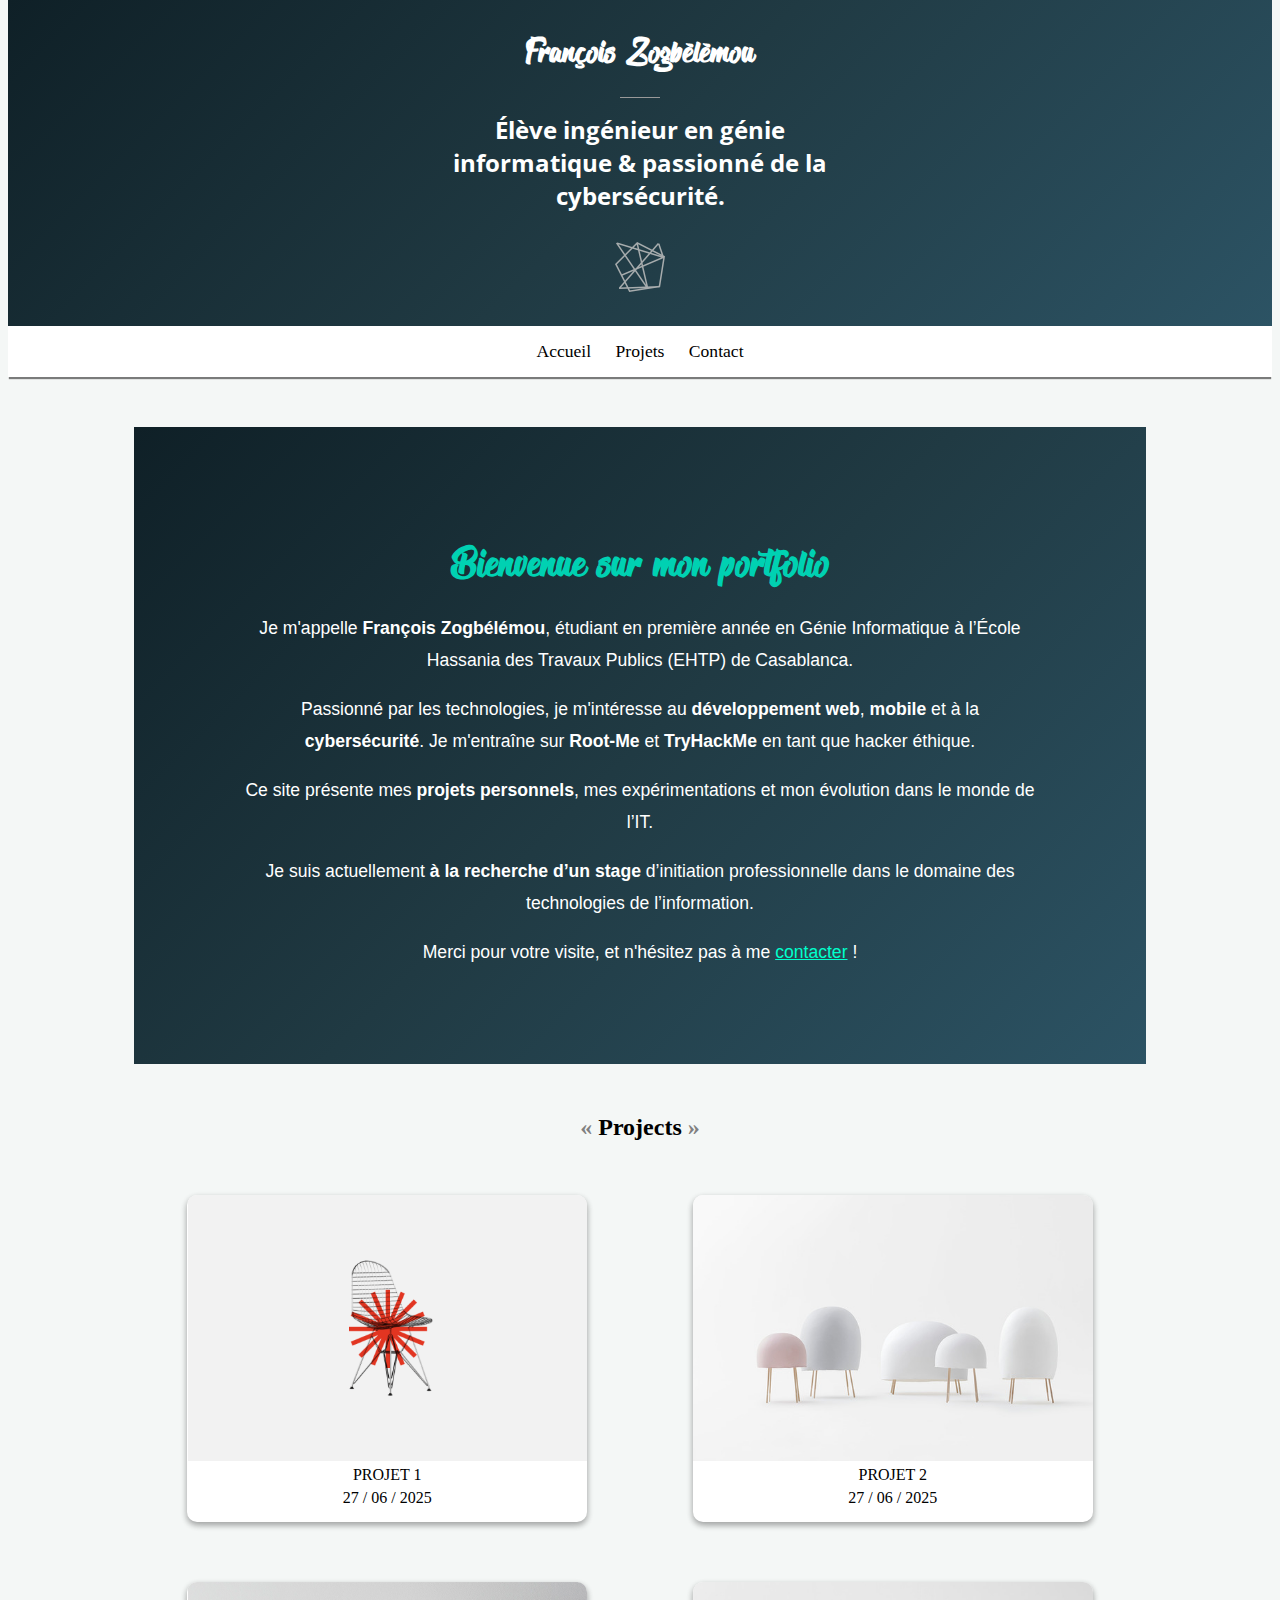
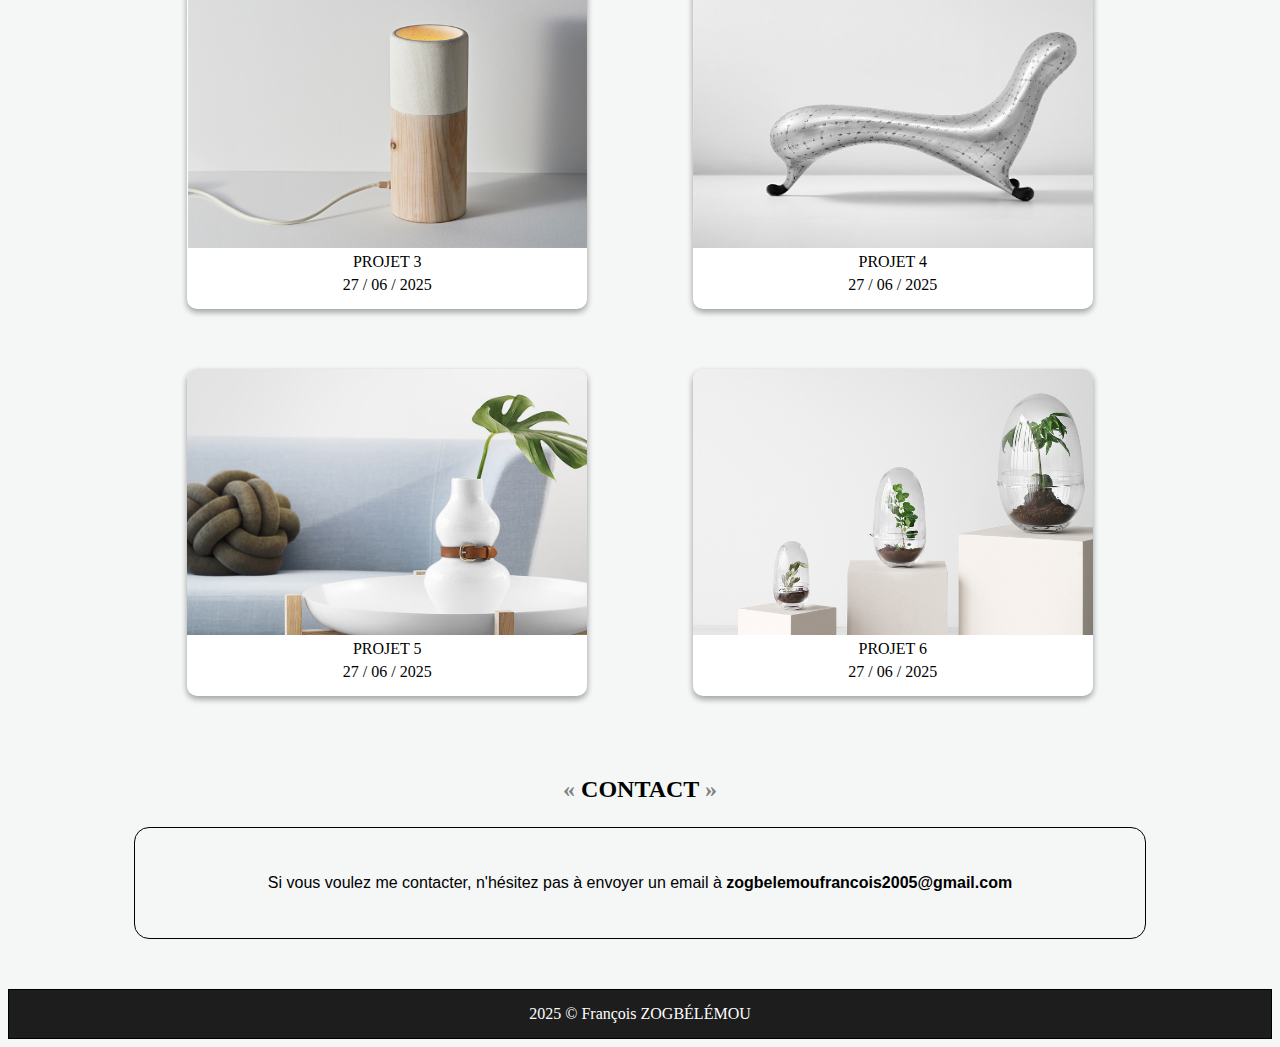
<file: index.html>
<!DOCTYPE html>
<html lang="en">
<head>
    <meta charset="UTF-8">
    <meta name="viewport" content="width=device-width, initial-scale=1.0">

    <meta property="og:url"                content="https://fshatoshi.github.io/Portfolio/index.html" />
    <meta property="og:type"               content="article" />
    <meta property="og:title"              content="Mon portfolio" />
    <meta property="og:description"        content="Mise en avant de mes compétences de base actuelles pour la recherche d'un stage" />
    <meta property="og:image"              content="https://fshatoshi.github.io/Portfolio/pictures/MonLogo.png" />


    <title>Fshatoshi Portfolio</title>
    <link rel="stylesheet" type="text/css" href="design/style.css">
    <link rel="preconnect" href="https://fonts.googleapis.com">
    <link rel="preconnect" href="https://fonts.gstatic.com" crossorigin>
    <link href="https://fonts.googleapis.com/css2?family=Open+Sans:ital,wght@0,300..800;1,300..800&display=swap" rel="stylesheet">
    <link rel="icon" type="image/png" href="./pictures/favicon.png">
</head>
<body>
    <header>
        <h1>François Zogbélémou</h1>
        <span class="separator"></span>
        <h2>Élève ingénieur en génie informatique & passionné de la cybersécurité.</h2>

        <img src="./pictures/logo.png" id="logo" alt="logo" />
    </header>

    <nav>
        <ul>
            <li><a href="index.html" title="Accueil du site">Accueil</a></li>
            <li><a href="#projets" title="Page des projets">Projets</a></li>
            <li><a href="#contact" title="contact">Contact</a></li>
        </ul>
    </nav>

    <div class="conteneur">
        <section class="hero">
            <div class="hero-content">
                <h1>Bienvenue sur mon portfolio</h1>
                <p>
                  Je m'appelle <strong>François Zogbélémou</strong>, étudiant en première année en Génie Informatique à l’École Hassania des Travaux Publics (EHTP) de Casablanca.
                </p>
                <p>
                  Passionné par les technologies, je m'intéresse au <strong>développement web</strong>, <strong>mobile</strong> et à la <strong>cybersécurité</strong>. Je m'entraîne sur <strong>Root-Me</strong> et <strong>TryHackMe</strong> en tant que hacker éthique.
                </p>
                <p>
                  Ce site présente mes <strong>projets personnels</strong>, mes expérimentations et mon évolution dans le monde de l’IT.
                </p>
                <p>
                  Je suis actuellement <strong>à la recherche d’un stage</strong> d’initiation professionnelle dans le domaine des technologies de l’information.
                </p>
                <p>
                  Merci pour votre visite, et n'hésitez pas à me <a href="#contact">contacter</a> !
                </p>
              </div>
        </section>


        <section>
            <h3> Projects</h3>
            <!-- CONTENEUR -->
            <div id="projets">
                
                <!-- PROJET 1 -->
                <div class="projet">
                    <a href="projet1.html">
                        <div class="picture">
                            <img src="./pictures/illustration_1.png" alt="mon premier projet">
                        </div>
                        <span>Projet 1</span>
                        <span class="date-projet">27 / 06 / 2025</span>
                    </a>
                </div>
                <!-- PROJET 2 -->
                <div class="projet">
                    <a href="projet.html">
                        <div class="picture">
                            <img src="./pictures/illustration_2.jpg" alt="mon premier projet">
                        </div>
                        <span>Projet 2</span>
                        <span class="date-projet">27 / 06 / 2025</span>
                    </a>
                </div>
                <!-- PROJET 3 -->
                <div class="projet">
                    <a href="projet.html">
                        <div class="picture">
                            <img src="./pictures/illustration_3.jpg" alt="mon premier projet">
                        </div>
                        <span>Projet 3</span>
                        <span class="date-projet">27 / 06 / 2025</span>
                    </a>
                </div>
                <!-- PROJET 4 -->
                <div class="projet">
                    <a href="projet.html">
                        <div class="picture">
                            <img src="./pictures/illustration_4.jpg" alt="mon premier projet">         
                        </div>
                        <span>Projet 4</span>
                        <span class="date-projet">27 / 06 / 2025</span>
                    </a>
                </div>
                <!-- PROJET 5 -->
                <div class="projet">
                    <a href="projet.html">
                        <div class="picture">
                            <img src="./pictures/illustration_5.jpg" alt="mon premier projet">
                        </div>
                        <span>Projet 5</span>
                        <span class="date-projet">27 / 06 / 2025</span>
                    </a>
                </div>
                <!-- PROJET 6 -->
                <div class="projet">
                    <a href="projet.html">
                        <div class="picture">
                            <img src="./pictures/illustration_6.jpg" alt="mon premier projet">
                        </div>
                        <span>Projet 6</span>
                        <span class="date-projet">27 / 06 / 2025</span>
                    </a>
                </div>
            </div>
        </section>

        <section>
            <h3> CONTACT </h3>
            <div id="contact">
                <p>Si vous voulez me contacter, n'hésitez pas à envoyer un email à <a href="mailto:zogbelemoufrancois2005@gmail.com"><b>zogbelemoufrancois2005@gmail.com</b></a></p>
            </div>
        </section>
    </div>

    <footer>2025 &copy; François ZOGBÉLÉMOU</footer>

    <!-- Google tag (gtag.js) -->
    <script async src="https://www.googletagmanager.com/gtag/js?id=G-5SQMGE595B"></script>
    <script>
      window.dataLayer = window.dataLayer || [];
      function gtag(){dataLayer.push(arguments);}
      gtag('js', new Date());

      gtag('config', 'G-5SQMGE595B');
    </script>
</body>
</html>
</file>
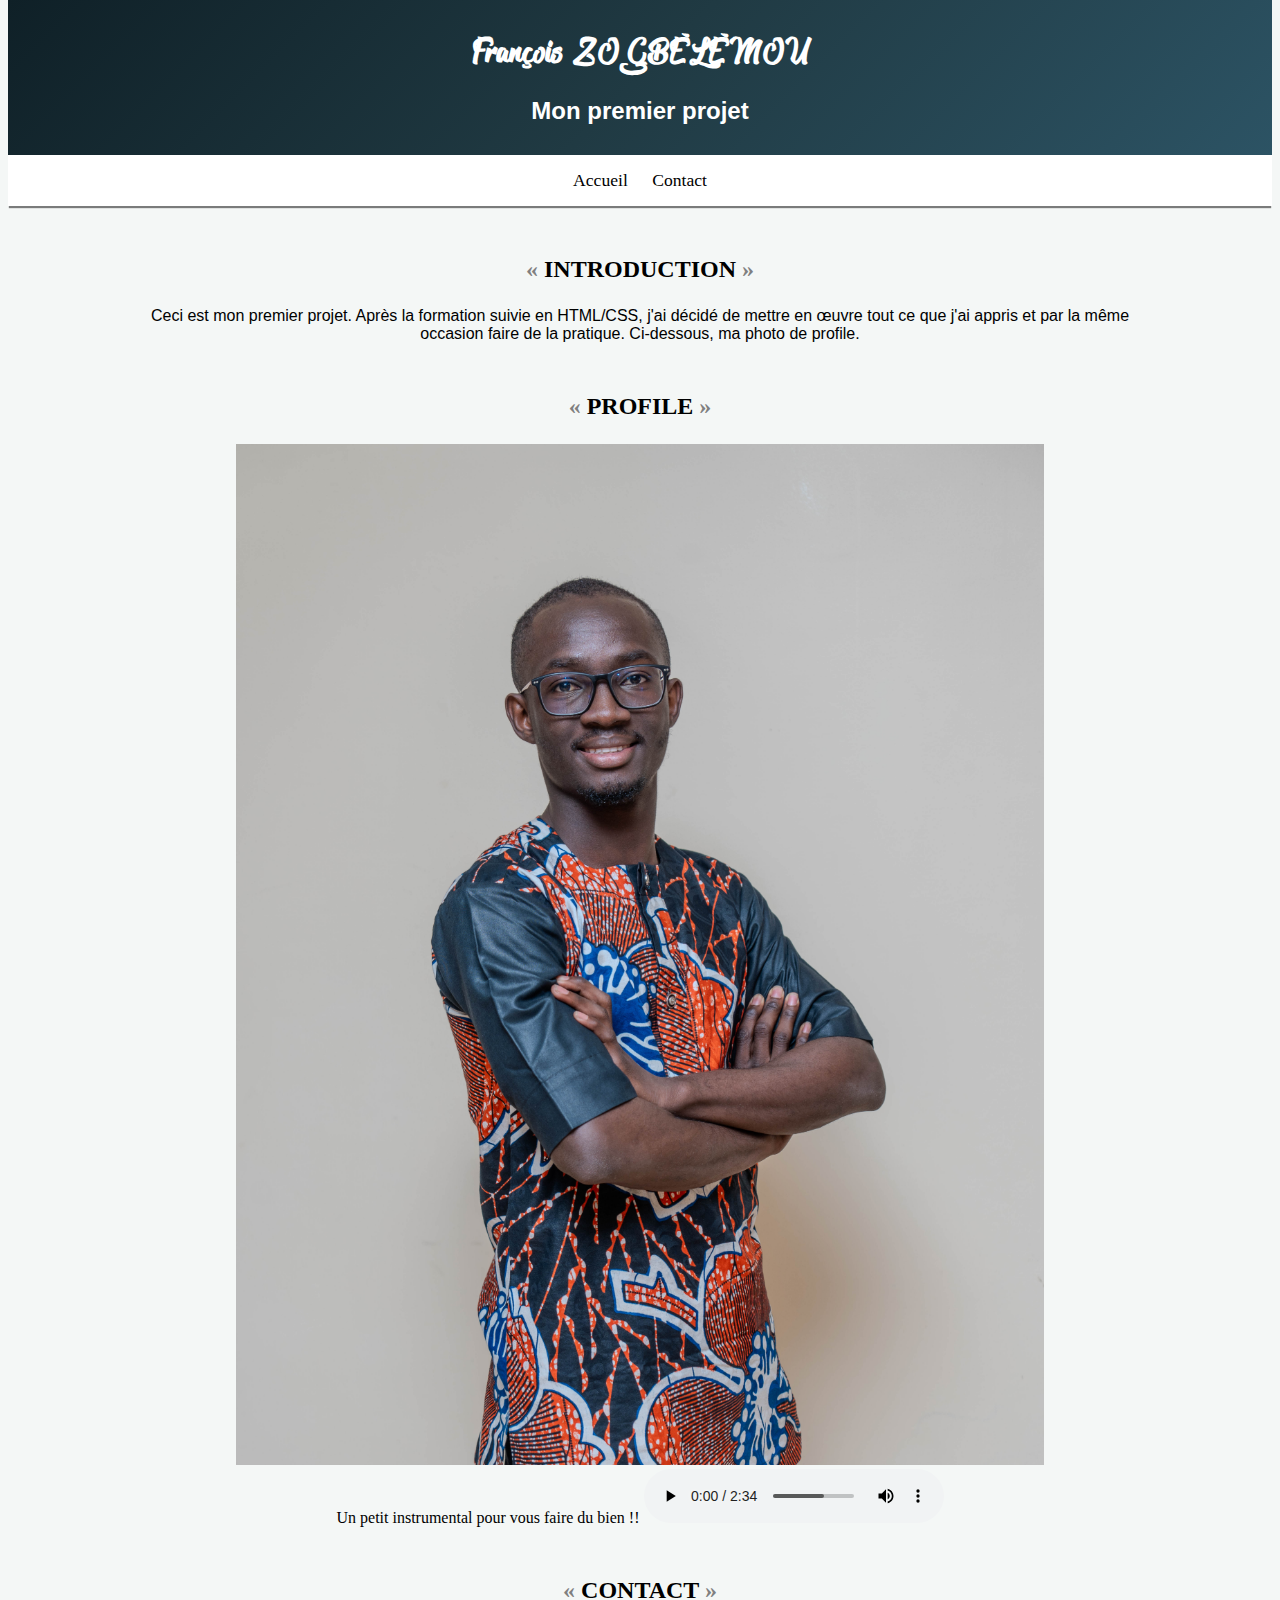
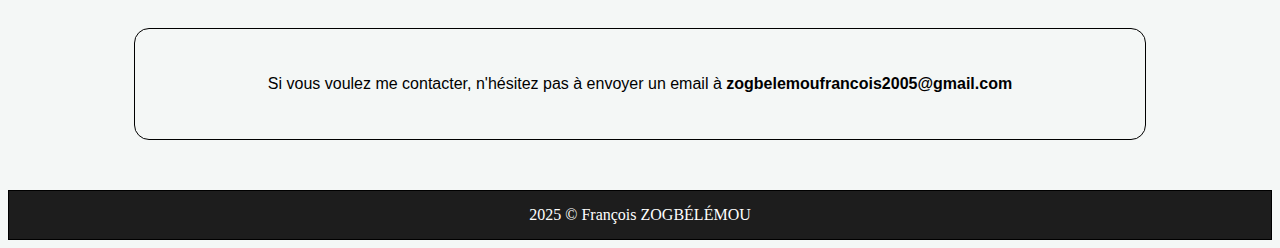
<file: projet1.html>
<!DOCTYPE html>
<html>
<head>
	<meta charset="utf-8">
	<meta name="viewport" content="width=device-width, initial-scale=1">
	<title>Projet 1</title>
	<link rel="stylesheet" type="text/css" href="design/style.css">
	<link rel="icon" type="image/png" href="./pictures/favicon.png">
</head>
<body>
	<header>
		<h1>François ZOGBÉLÉMOU</h1>

		<h2>Mon premier projet</h2>
	</header>

	<nav>
		<ul>
			<li><a href="index.html">Accueil</a></li>
			<!-- <li>Projets</li> -->
			<li><a href="#contact">Contact</a></li>
		</ul>
	</nav>

	<div class="conteneur">
		<section>
	        <h3>INTRODUCTION</h3>
	        <p>Ceci est mon premier projet. Après la formation suivie en HTML/CSS, j'ai décidé de mettre en œuvre tout ce que j'ai appris et par la même occasion faire de la pratique. Ci-dessous, ma photo de profile.</p>

	    </section>

	    <section id="project-pictures">
	    	<h3>PROFILE</h3>

	    	<img src="./pictures/maphoto.jpg" alt="Ma photo">
	    	<br>

	    	<span>Un petit instrumental pour vous faire du bien !!</span>

	    	<audio controls preload="auto" src="./audio/bensound.mp3">

	    	<img src="./pictures/presentation.png" alt="mon premier projet">
	    </section>

		<section>
	        <h3> CONTACT </h3>
	        <div id="contact">
	        	<p>Si vous voulez me contacter, n'hésitez pas à envoyer un email à <a href="mailto:zogbelemoufrancois2005@gmail.com"><b>zogbelemoufrancois2005@gmail.com</b></a></p>
	        </div>
	    </section>
	</div>

    <footer>2025 &copy; François ZOGBÉLÉMOU</footer>
    <!-- Google tag (gtag.js) -->
	<script async src="https://www.googletagmanager.com/gtag/js?id=G-5SQMGE595B"></script>
	<script>
	  window.dataLayer = window.dataLayer || [];
	  function gtag(){dataLayer.push(arguments);}
	  gtag('js', new Date());

	  gtag('config', 'G-5SQMGE595B');
	</script>
</body>
</html>
</file>
<file: design/style.css>
body {
	background-color: #F4F7F6;
	margin-top: 0;
}

header {
	text-align: center;
	/*background-color: #1D1D1D;*/
	/*color: white;*/
	margin: 0;
	padding-bottom: 30px;
	background: linear-gradient(135deg, #0f2027, #203a43, #2c5364);
  	color: #ffffff;
}

section {
	text-align: center;
	margin-top: 50px;
}

.separator {
	width: 40px;
	height: 1px;
	margin: 15px auto;
	display: block;
	background-color: #999999;
}

.conteneur {
	width: 80%;
	margin: auto;
}

.projet {
	width: 400px;
	margin: 30px;
	display: inline-block;
	background: white;
	padding-bottom: 15px;
	border: 0px black solid;
	border-radius: 10px;
	overflow: hidden;
	box-shadow: 0 3px 6px rgba(0,0,0,0.16), 0 3px 6px rgba(0,0,0,0.23);
}

.projet:hover {
	box-shadow: 0 14px 28px rgba(0,0,0,0.25), 0 10px 10px rgba(0,0,0,0.22);
	transition: 0.3s;
}

.projet img {
	min-width: 400;
	height: 266px;
}

.projet span {
	text-transform: uppercase;
	display: block;
	margin-top: 5px;
}

.picture {
	width: 400px;
	height: 266px;
	overflow: hidden;
}


.projet .date-project {
	font-size: 0.7em;
}

footer {
	background-color: #1D1D1D;
	color: white;
	border: 1px black solid;
	text-align: center;
	padding: 15px;
}

h1 {
	font-family: 'theblacklist', Arial, sans-serif;
	text-align: center;
	margin-top: 0;
	padding-top: 30px;
}


h2 {
	font-family: 'Open Sans', sans-serif;
	font-size: 1.5em;
	width: 400px;
	margin: auto;
}

h3 {
	font-size: 1.5em;
}

h3:before {
	content: "« ";
	color: grey;
}

h3:after {
	content: " »";
	color: grey;
}

nav {
	text-align: center;
	background-color: white;
	box-shadow: 0px 3px 1px -1px rgba(0, 0, 0, 0.5);
	font-size: 1.1em;
	padding: 15px;
}

ul {
	padding: 0;
	display: inline;
}

li {
	list-style-type: none;
	display: inline;
	margin: 10px;
}

li:hover {
	font-weight: bold;
}

a {
	text-decoration: none;
	color: black;
}

p {
	font-family: sans-serif;
	text-align: center;
}

#logo {
	margin-top: 30px;
	width: 50px;
}

#contact {
	border: 1px black solid;
	border-radius: 15px;
	padding: 30px;
	margin-bottom: 50px;
}

#projets {
	display: flex;
	flex-wrap: wrap;
	justify-content: space-around;
}

#project-pictures img, #project-pictures video {
	width: 80%;
	display: inline-block;
}

* {
	box-sizing: border-box;
}


/* POLICE */

@font-face {
	font-family: 'theblacklist';
	src: url('../src/theblacklist.ttf') format('truetype');
}

@media all and (max-width: 1000px) {
	.projet { width: 1000%; margin: 15px, auto; }
	.projet img { width: 100%; min-width: auto; height: auto; }
	.projet .picture { width: 100%; height: auto; }
	header h2 {
		width: 90%;
	}
	#contact {
		margin-bottom: 20px;
	}
	#contact p a b {
		font-size: 0.8em;
	}
}

/* Section hero */

.hero {
  padding: 80px 20px;
  background: linear-gradient(135deg, #0f2027, #203a43, #2c5364);
  color: #ffffff;
  text-align: center;
  font-family: 'Segoe UI', sans-serif;
}

.hero-content {
  max-width: 800px;
  margin: 0 auto;
}

.hero h1 {
  font-size: 2.5em;
  margin-bottom: 20px;
  color: #00d1b2;
}

.hero p {
  font-size: 1.1em;
  line-height: 1.8;
  margin-bottom: 15px;
}

.hero a {
  color: #00ffcc;
  text-decoration: underline;
}
</file>
